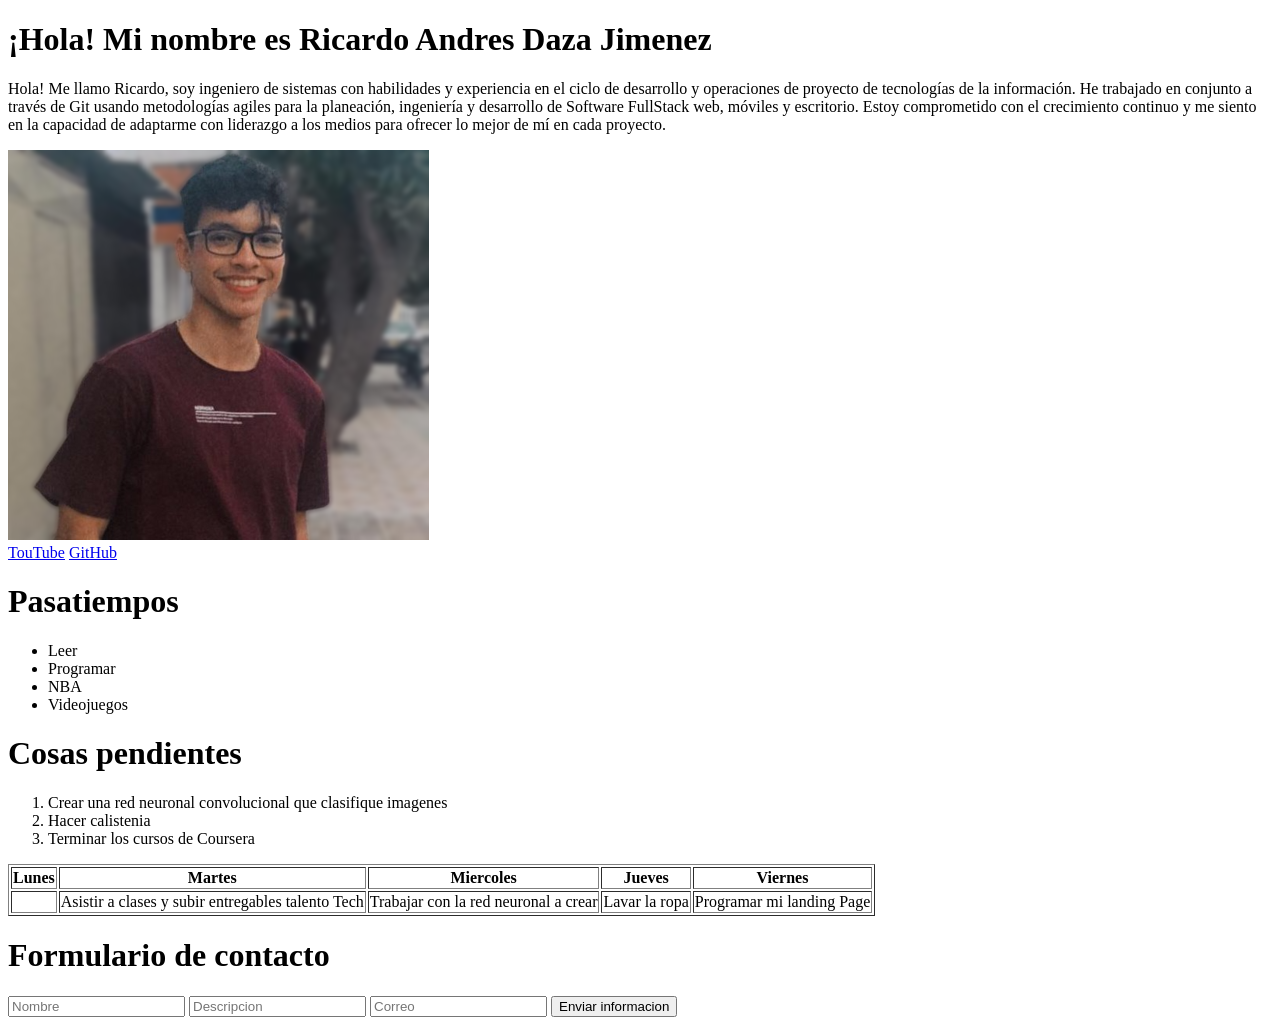
<file: index.html>
<!DOCTYPE html>
<html lang="en">
<head>
    <meta charset="UTF-8">
    <meta name="viewport" content="width=device-width, initial-scale=1.0">
    <title>Sobre Mi</title>
</head>
<body>
    <div>
        <h1>¡Hola! Mi nombre es Ricardo Andres Daza Jimenez</h1>
    
        <p>
            Hola! Me llamo Ricardo, soy ingeniero de sistemas con habilidades y experiencia en el ciclo de desarrollo y 
            operaciones de proyecto de tecnologías de la información. He trabajado en conjunto a través de Git usando 
            metodologías agiles para la planeación, ingeniería y desarrollo de Software FullStack web, móviles y 
            escritorio. Estoy comprometido con el crecimiento continuo y me siento en la capacidad de adaptarme con 
            liderazgo a los medios para ofrecer lo mejor de mí en cada proyecto.
        </p>
    
        <img src="./portada.png" alt="Logo">
    </div>

    <div>
        <a href="https://www.youtube.com/">TouTube</a>
        <a href="https://github.com/Ricar2Daza">GitHub</a>
    </div>
    
    <div>
        <h1>Pasatiempos</h1>
        <ul>
            <li>Leer</li>
            <li>Programar</li>
            <li>NBA</li>
            <li>Videojuegos</li>
        </ul>
    </div>

    <div>
        <h1>Cosas pendientes</h1>
        <ol>
            <li>Crear una red neuronal convolucional que clasifique imagenes</li>
            <li>Hacer calistenia</li>
            <li>Terminar los cursos de Coursera</li>
        </ol>
    </div>

    <div>
        <table border="1">
            <thead>
                <tr>
                    <th>Lunes</th>
                    <th>Martes</th>
                    <th>Miercoles</th>
                    <th>Jueves</th>
                    <th>Viernes</th>
                </tr>
            </thead>
            <tbody>
                <tr>
                    <td></td>
                    <td>Asistir a clases y subir entregables talento Tech</td>
                    <td>Trabajar con la red neuronal a crear</td>
                    <td>Lavar la ropa</td>
                    <td>Programar mi landing Page</td>
                </tr>
            </tbody>
        </table>
    </div>

    <div>
        <h1>Formulario de contacto</h1>
        <form action="">
            <input type="text" placeholder="Nombre">
            <input type="text" placeholder="Descripcion">
            <input type="email" placeholder="Correo">
            <button type="submit">Enviar informacion</button>
        </form>
    </div>
</body>
</html>
</file>
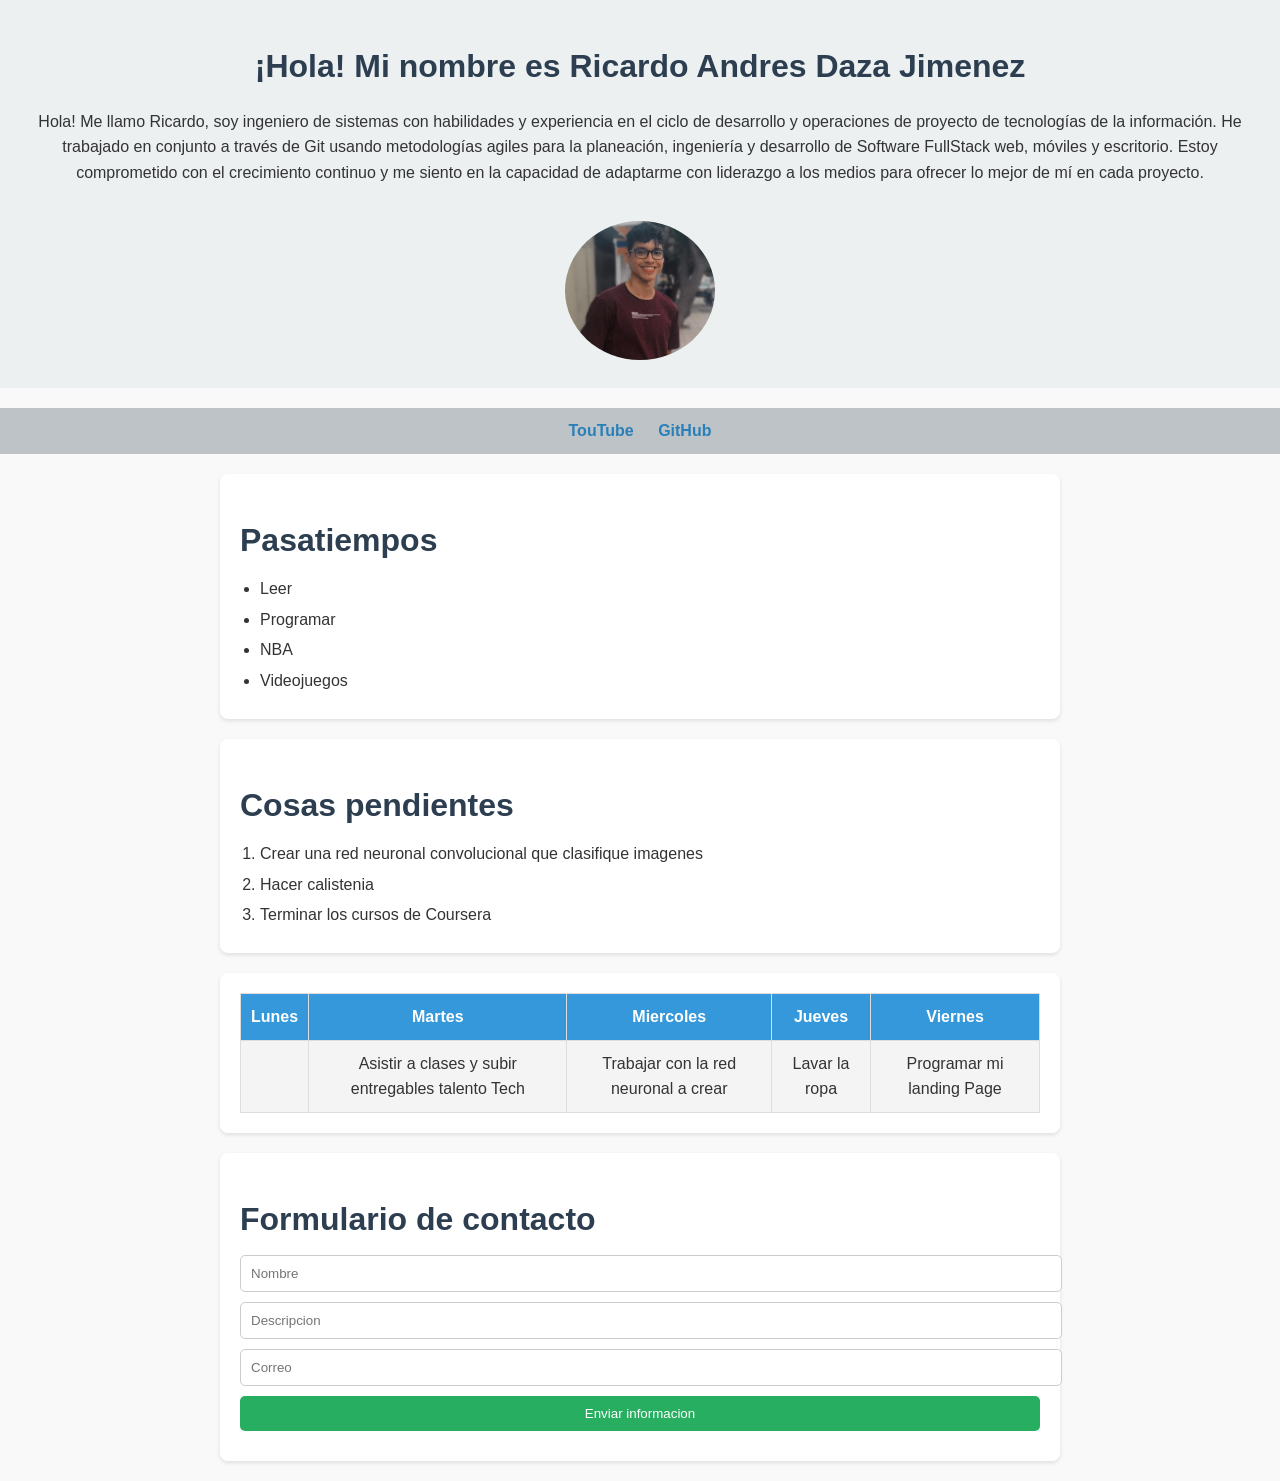
<file: ENTREGABLE 2/index.html>
<!DOCTYPE html>
<html lang="en">
<head>
    <meta charset="UTF-8">
    <meta name="viewport" content="width=device-width, initial-scale=1.0">
    <title>Sobre Mi</title>
    
    <link rel="stylesheet" href="./styles.css">
</head>
<body>
    
    <div id="about-me">
        <h1>¡Hola! Mi nombre es Ricardo Andres Daza Jimenez</h1>
    
        <p>
            Hola! Me llamo Ricardo, soy ingeniero de sistemas con habilidades y experiencia en el ciclo de desarrollo y 
            operaciones de proyecto de tecnologías de la información. He trabajado en conjunto a través de Git usando 
            metodologías agiles para la planeación, ingeniería y desarrollo de Software FullStack web, móviles y 
            escritorio. Estoy comprometido con el crecimiento continuo y me siento en la capacidad de adaptarme con 
            liderazgo a los medios para ofrecer lo mejor de mí en cada proyecto.
        </p>
    
        <img src="./portada.png" alt="Logo">
    </div>

    
    <div id="links">
        <a href="https://www.youtube.com/">TouTube</a>
        <a href="https://github.com/Ricar2Daza">GitHub</a>
    </div>
    
    
    <div class="hobbies">
        <h1>Pasatiempos</h1>
        <ul>
            <li>Leer</li>
            <li>Programar</li>
            <li>NBA</li>
            <li>Videojuegos</li>
        </ul>
    </div>

    
    <div class="tasks">
        <h1>Cosas pendientes</h1>
        <ol>
            <li>Crear una red neuronal convolucional que clasifique imagenes</li>
            <li>Hacer calistenia</li>
            <li>Terminar los cursos de Coursera</li>
        </ol>
    </div>


    <div class="schedule">
        <table border="1">
            <thead>
                <tr>
                    <th>Lunes</th>
                    <th>Martes</th>
                    <th>Miercoles</th>
                    <th>Jueves</th>
                    <th>Viernes</th>
                </tr>
            </thead>
            <tbody>
                <tr>
                    <td></td>
                    <td>Asistir a clases y subir entregables talento Tech</td>
                    <td>Trabajar con la red neuronal a crear</td>
                    <td>Lavar la ropa</td>
                    <td>Programar mi landing Page</td>
                </tr>
            </tbody>
        </table>
    </div>

   
    <div class="contact-form">
        <h1>Formulario de contacto</h1>
        <form action="">
            <input type="text" placeholder="Nombre">
            <input type="text" placeholder="Descripcion">
            <input type="email" placeholder="Correo">
            <button type="submit">Enviar informacion</button>
        </form>
    </div>
</body>
</html>
</file>
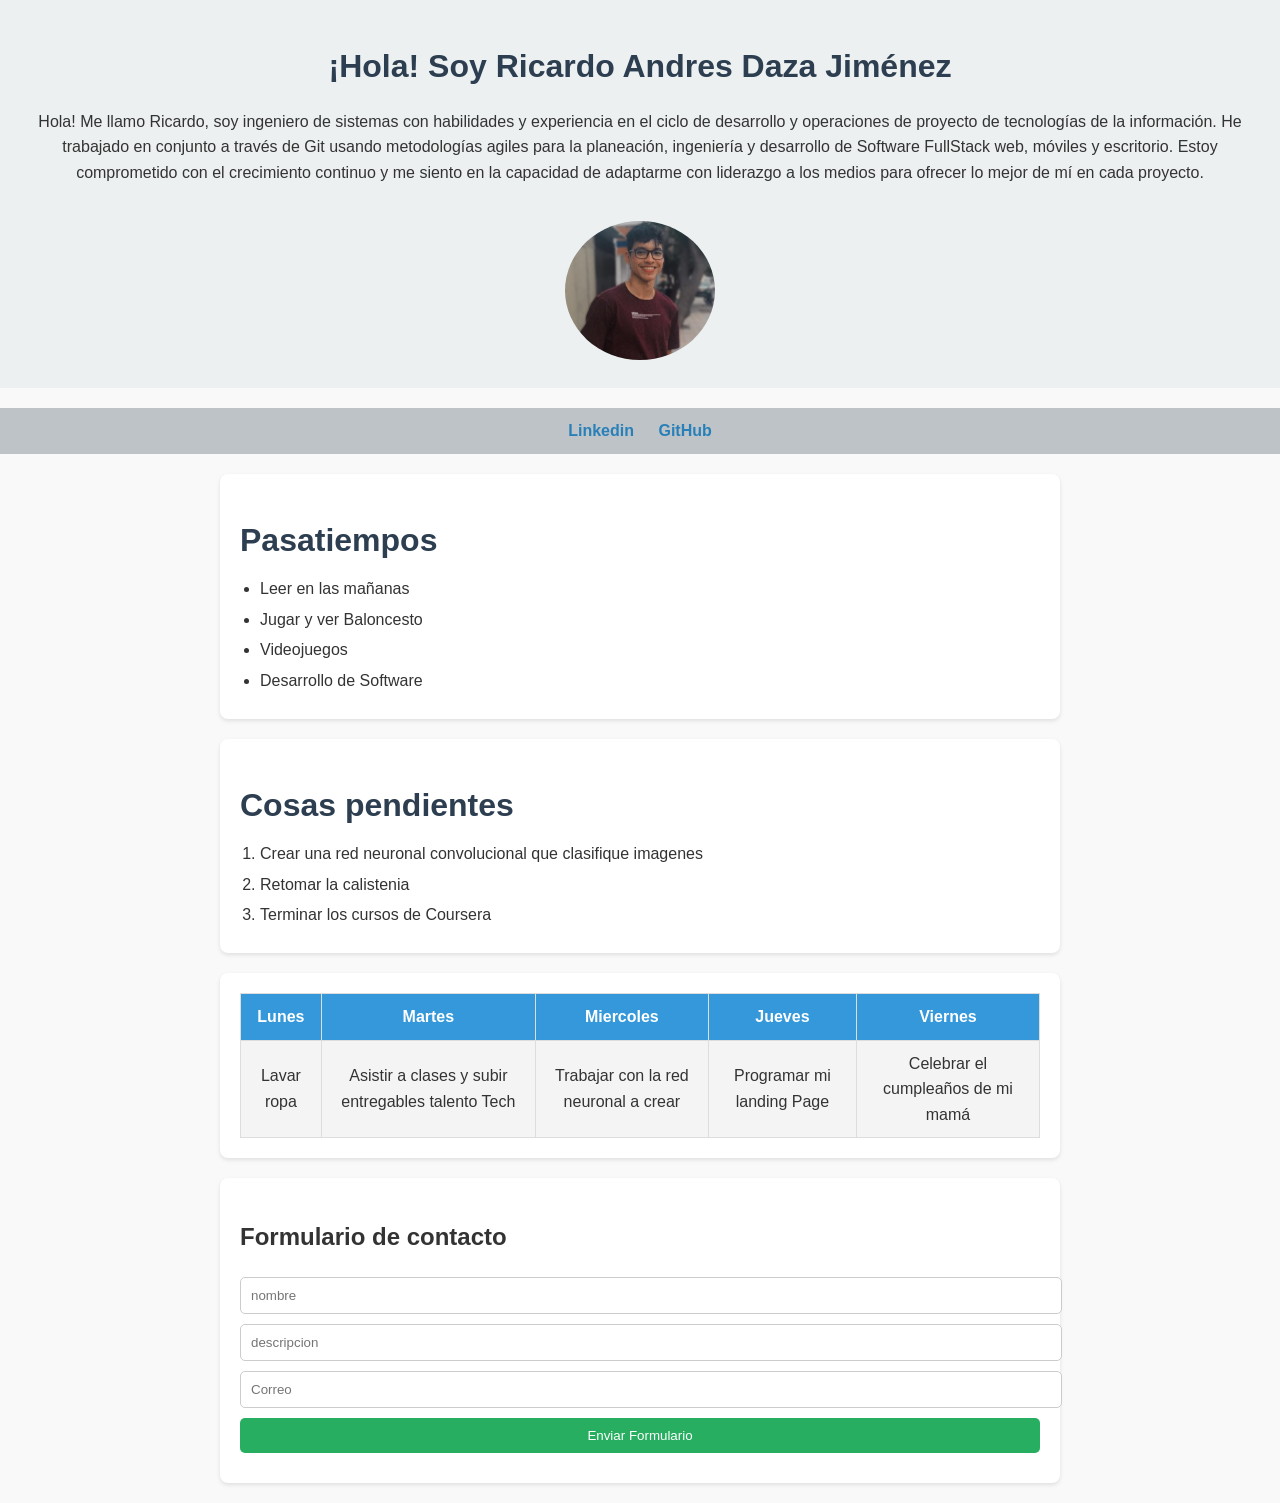
<file: ENTREGABLE 4/index.html>
<!DOCTYPE html>
<html lang="en">
<head>
    <meta charset="UTF-8">
    <meta name="viewport" content="width=device-width, initial-scale=1.0">
    <title>Sobre Mi</title>

    <link rel="stylesheet" href="./styles.css">
</head>
<body>
    <div id="about-me">
        <h1>¡Hola! Soy Ricardo Andres Daza Jiménez</h1>
    
        <p>
            Hola! Me llamo Ricardo, soy ingeniero de sistemas con habilidades y experiencia en el ciclo de desarrollo y operaciones de proyecto de tecnologías de la información. He trabajado en conjunto a través de Git usando metodologías agiles para la planeación, ingeniería y desarrollo de Software FullStack web, móviles y escritorio. Estoy comprometido con el crecimiento continuo y me siento en la capacidad de adaptarme con liderazgo a los medios para ofrecer lo mejor de mí en cada proyecto.
        </p>
    
        <img src="./portada.png" alt="Logo">
    </div>

    <div id="links">
        <a href="https://www.linkedin.com/in/ricardo-daza77/">Linkedin</a>
        <a href="https://github.com/Ricar2Daza">GitHub</a>
    </div>
    
    <div class="hobbies">
        <h1>Pasatiempos</h1>
        <ul>
            <li>Leer en las mañanas</li>
            <li>Jugar y ver Baloncesto</li>
            <li>Videojuegos</li>
            <li>Desarrollo de Software</li>
        </ul>
    </div>

    <div class="tasks">
        <h1>Cosas pendientes</h1>
        <ol>
            <li>Crear una red neuronal convolucional que clasifique imagenes</li>
            <li>Retomar la calistenia</li>
            <li>Terminar los cursos de Coursera</li>
        </ol>
    </div>

    <div class="schedule">
        <table border="1">
            <thead>
                <tr>
                    <th>Lunes</th>
                    <th>Martes</th>
                    <th>Miercoles</th>
                    <th>Jueves</th>
                    <th>Viernes</th>
                </tr>
            </thead>
            <tbody>
                <tr>
                    <td>Lavar ropa</td>
                    <td>Asistir a clases y subir entregables talento Tech</td>
                    <td>Trabajar con la red neuronal a crear</td>
                    <td>Programar mi landing Page</td>
                    <td>Celebrar el cumpleaños de mi mamá</td>
                </tr>
            </tbody>
        </table>
    </div>

<div class="contact-form">
    <h2>Formulario de contacto</h2>
    <form action="">
        <input required type="text" id="nombre" placeholder="nombre">
        <input required type="text" id="descrpcion" placeholder="descripcion">
        <input required type="email" id="correo" placeholder="Correo">

        <button type="submit" id="form-button">Enviar Formulario </button>

    </form>
</div>

    <script src="./main.js"></script>
</body>
</html>
</file>
<file: ENTREGABLE 2/styles.css>
/* General */
body {
    font-family: Arial, sans-serif;
    margin: 0;
    padding: 0;
    background-color: #f9f9f9;
    color: #333;
    line-height: 1.6;
}

h1 {
    color: #2c3e50;
    margin-bottom: 10px;
}

/* Encabezado */
#about-me {
    text-align: center;
    padding: 20px;
    background-color: #ecf0f1;
    margin-bottom: 20px;
}

#about-me h1 {
    font-size: 2rem;
}

#about-me img {
    max-width: 150px;
    border-radius: 50%;
    margin-top: 20px;
}

/* Enlaces */
#links {
    text-align: center;
    padding: 10px;
    background-color: #bdc3c7;
    margin-bottom: 20px;
}

#links a {
    text-decoration: none;
    color: #2980b9;
    margin: 0 10px;
    font-weight: bold;
}

#links a:hover {
    text-decoration: underline;
    color: #34495e;
}

/* Secciones de listas */
.hobbies,
.tasks {
    padding: 20px;
    margin: 20px auto;
    max-width: 800px;
    background-color: #ffffff;
    border-radius: 8px;
    box-shadow: 0 2px 4px rgba(0, 0, 0, 0.1);
}

.hobbies ul,
.tasks ol {
    margin: 0;
    padding: 0 20px;
}

.hobbies li,
.tasks li {
    margin-bottom: 5px;
}

/* Tabla */
.schedule {
    padding: 20px;
    margin: 20px auto;
    max-width: 800px;
    background-color: #ffffff;
    border-radius: 8px;
    box-shadow: 0 2px 4px rgba(0, 0, 0, 0.1);
}

.schedule table {
    width: 100%;
    border-collapse: collapse;
    text-align: center;
}

.schedule th,
.schedule td {
    padding: 10px;
    border: 1px solid #ddd;
}

.schedule th {
    background-color: #3498db;
    color: white;
}

.schedule td {
    background-color: #f4f4f4;
}

/* Formulario */
.contact-form {
    padding: 20px;
    margin: 20px auto;
    max-width: 800px;
    background-color: #ffffff;
    border-radius: 8px;
    box-shadow: 0 2px 4px rgba(0, 0, 0, 0.1);
}

.contact-form input,
.contact-form button {
    display: block;
    width: 100%;
    padding: 10px;
    margin-bottom: 10px;
    border-radius: 5px;
    border: 1px solid #ccc;
}

.contact-form button {
    background-color: #27ae60;
    color: white;
    border: none;
    cursor: pointer;
}

.contact-form button:hover {
    background-color: #2ecc71;
}
</file>
<file: ENTREGABLE 4/styles.css>
/* General */
body {
    font-family: Arial, sans-serif;
    margin: 0;
    padding: 0;
    background-color: #f9f9f9;
    color: #333;
    line-height: 1.6;
}

h1 {
    color: #2c3e50;
    margin-bottom: 10px;
}

/* Encabezado */
#about-me {
    text-align: center;
    padding: 20px;
    background-color: #ecf0f1;
    margin-bottom: 20px;
}

#about-me h1 {
    font-size: 2rem;
}

#about-me img {
    max-width: 150px;
    border-radius: 50%;
    margin-top: 20px;
}

/* Enlaces */
#links {
    text-align: center;
    padding: 10px;
    background-color: #bdc3c7;
    margin-bottom: 20px;
}

#links a {
    text-decoration: none;
    color: #2980b9;
    margin: 0 10px;
    font-weight: bold;
}

#links a:hover {
    text-decoration: underline;
    color: #34495e;
}

/* Secciones de listas */
.hobbies,
.tasks {
    padding: 20px;
    margin: 20px auto;
    max-width: 800px;
    background-color: #ffffff;
    border-radius: 8px;
    box-shadow: 0 2px 4px rgba(0, 0, 0, 0.1);
}

.hobbies ul,
.tasks ol {
    margin: 0;
    padding: 0 20px;
}

.hobbies li,
.tasks li {
    margin-bottom: 5px;
}

/* Tabla */
.schedule {
    padding: 20px;
    margin: 20px auto;
    max-width: 800px;
    background-color: #ffffff;
    border-radius: 8px;
    box-shadow: 0 2px 4px rgba(0, 0, 0, 0.1);
}

.schedule table {
    width: 100%;
    border-collapse: collapse;
    text-align: center;
}

.schedule th,
.schedule td {
    padding: 10px;
    border: 1px solid #ddd;
}

.schedule th {
    background-color: #3498db;
    color: white;
}

.schedule td {
    background-color: #f4f4f4;
}

/* Formulario */
.contact-form {
    padding: 20px;
    margin: 20px auto;
    max-width: 800px;
    background-color: #ffffff;
    border-radius: 8px;
    box-shadow: 0 2px 4px rgba(0, 0, 0, 0.1);
}

.contact-form input,
.contact-form button {
    display: block;
    width: 100%;
    padding: 10px;
    margin-bottom: 10px;
    border-radius: 5px;
    border: 1px solid #ccc;
}

.contact-form button {
    background-color: #27ae60;
    color: white;
    border: none;
    cursor: pointer;
}

.contact-form button:hover {
    background-color: #2ecc71;
}
</file>
